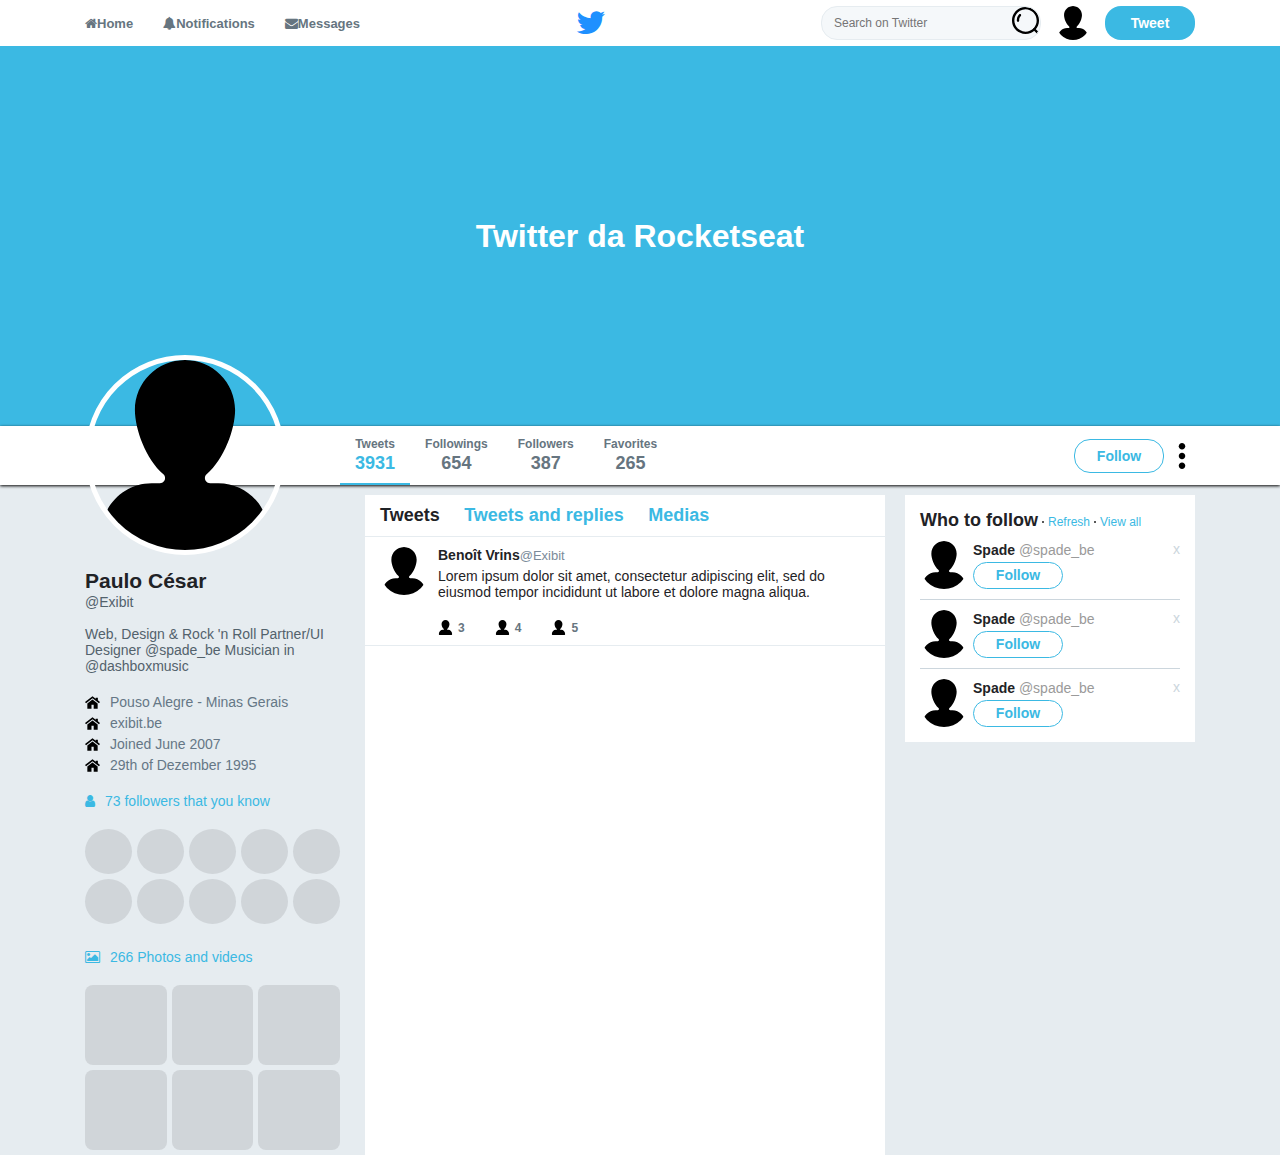
<file: APP2/index.html>
<!DOCTYPE html>
<html lang="pt-br">
  <head>
    <title>Twitter</title>
    <meta charset="utf-8" />

    <link rel="stylesheet" href="style.css" />
    <link
      rel="stylesheet"
      href="https://cdnjs.cloudflare.com/ajax/libs/font-awesome/4.7.0/css/font-awesome.min.css"
    />
  </head>
  <body>
    <header id="main-header">
      <div class="content">
        <nav>
          <ul>
            <li><i class="fa fa-home"></i>Home</li>
            <li><i class="fa fa-bell"></i>Notifications</li>
            <li><i class="fa fa-envelope"></i>Messages</li>
          </ul>
        </nav>
        <span style="font-size: 2em; color: Dodgerblue;">
          <i class="fa fa-twitter"></i>
        </span>
        <div class="side">
          <input type="text" placeholder="Search on Twitter" />
          <img src="images/user.svg" alt="foto do usuário" />
          <button>Tweet</button>
        </div>
      </div>
    </header>

    <div class="banner">
      <h1>Twitter da Rocketseat</h1>
    </div>

    <div class="bar">
      <div class="content">
        <ul>
          <li class="active">
            <span>Tweets</span>
            <strong>3931</strong>
          </li>
          <li>
            <span>Followings</span>
            <strong>654</strong>
          </li>
          <li>
            <span>Followers</span>
            <strong>387</strong>
          </li>
          <li>
            <span>Favorites</span>
            <strong>265</strong>
          </li>
        </ul>

        <div class="actions">
          <button>Follow</button>
          <img src="images/more.svg" alt="More" />
        </div>
      </div>
    </div>

    <div class="wrapper-content content">
      <aside class="profile">
        <img
          class="avatar"
          src="images/user.svg"
          alt="Guilherme Macrini"
        />
        <h1>Paulo César</h1>
        <span>@Exibit</span>
        <p>
          Web, Design & Rock 'n Roll Partner/UI Designer @spade_be Musician in
          @dashboxmusic
        </p>
        <ul class="list">
          <li>
            <img
              src="images/home.svg"
              alt="localização"
              width="15"
              height="15"
            />
            Pouso Alegre - Minas Gerais
          </li>
          <li>
            <img
              src="images/home.svg"
              alt="URL         "
              width="15"
              height="15"
            />
            exibit.be
          </li>
          <li>
            <img
              src="images/home.svg"
              alt="Relógio"
              width="15"
              height="15"
            />
            Joined June 2007
          </li>
          <li>
            <img
              src="images/home.svg"
              alt="Nascimento"
              width="15"
              height="15"
            />
            29th of Dezember 1995
          </li>
        </ul>

        <div class="widget followers">
          <strong><i class="fa fa-user"></i>73 followers that you know</strong>

          <ul>
            <li></li>
            <li></li>
            <li></li>
            <li></li>
            <li></li>
            <li></li>
            <li></li>
            <li></li>
            <li></li>
            <li></li>
          </ul>
        </div>

        <div class="widget images">
          <strong><i class="fa fa-image"></i>266 Photos and videos</strong>

          <ul>
            <li></li>
            <li></li>
            <li></li>
            <li></li>
            <li></li>
            <li></li>
          </ul>
        </div>
      </aside>

      <section class="timeline">
        <nav>
          <a href="" class="active">Tweets</a>
          <a href="">Tweets and replies</a>
          <a href="">Medias</a>
        </nav>

        <ul class="tweets">
          <li>
            <img src="images/user.svg" alt="Avatar" class="avatar" />

            <div class="info">
              <strong>Benoît Vrins<span>@Exibit</span></strong>
              <p>
                Lorem ipsum dolor sit amet, consectetur adipiscing elit, sed do
                eiusmod tempor incididunt ut labore et dolore magna aliqua.
              </p>

              <div class="actions">
                <a href=""><img src="images/user.svg" alt="Comments" />3</a>
                <a href=""><img src="images/user.svg" alt="Retweets" />4</a>
                <a href=""><img src="images/user.svg" alt="Like" />5</a>
              </div>
            </div>
          </li>
          
        </ul>
      </section>

      <aside class="widgets">
        <div class="widget follow">
          <div class="title">
            <strong>Who to follow</strong>
            <a href="">Refresh</a>
            <a href="">View all</a>
          </div>

          <ul>
            
            <li>
              <div class="profile">
                <img src="images/user.svg" alt="Avatar" />
                <div class="info">
                  <strong>Spade <span>@spade_be</span></strong>
                  <button>Follow</button>
                </div>
              </div>
              <a href="">x</a>
            </li>
            <li>
              <div class="profile">
                <img src="images/user.svg" alt="Avatar" />
                <div class="info">
                  <strong>Spade <span>@spade_be</span></strong>
                  <button>Follow</button>
                </div>
              </div>
              <a href="">x</a>
            </li>
            <li>
              <div class="profile">
                <img src="images/user.svg" alt="Avatar" />
                <div class="info">
                  <strong>Spade <span>@spade_be</span></strong>
                  <button>Follow</button>
                </div>
              </div>
              <a href="">x</a>
            </li>
          </ul>
        </div>
      </aside>
    </div>
  </body>
</html>
</file>
<file: APP2/style.css>
*{
    margin: 0;
    padding: 0;
    box-sizing: border-box;
}
body{
    background: #e6ecf0;
    font-family: 'Helvetica Neue', 'Helvetica', Arial, sans-serif;
    text-rendering: optimizeLegibility !important;
    -webkit-font-smoothing: antialiased !important;
}
input, button{
    outline: 0;
}
.content {
    max-width: 1170px;
    margin: 0 auto;
    padding: 0 30px;
}

header#main-header {
    height: 46px;
    background: #fff;
    box-shadow: 0 1px 1px rgba(0, 0, 0.25);
}
header#main-header .content{
    display: flex;
    align-items: center;
    justify-content: space-between;
    height: 100%;

}

header#main-header nav ul {
    display: flex;
    list-style: none;
}
header#main-header nav ul li {
    display: flex; /*Coloca os items na horizontal*/
    align-items: center;

    font-size: 13px;
    color: #667580;
    font-weight: bold;

    margin-left: 30px;
}
header#main-header nav ul li:first-child {
    margin: 0;
}
/*Imagem dos menus*/
header#main-header nav ul li img{
   margin-right: 7px;
   height: 24px;
}
/*Imagem do Twitter*/
header#main-header img{
    height: 34px;
}
/*Imagem do avatar*/
header#main-header div.side img{
    height: 34px;
    width: 34px;
    border-radius: 50%;
    margin: 0 15px;
}
/*Botão do input*/
header#main-header div.side input{
    width: 220px;
    border: 1px solid #e6ecf0;
    height: 34px;
    padding: 0 30px 0 12px;
    color: #667581;
    border-radius: 16px;
    font-size: 12px;
    background: #f5f8fa url('/APP2/images/search.svg') no-repeat 190px center ;
}
header#main-header div.side{
    display: flex;
    
}
/*Botão do Twitter*/
header#main-header div.side button{
    height: 34px;
    background: #3bb9e3;

    display: flex;
    align-items: center;
    justify-content: center;

    width: 90px;
    font-size: 14px;
    font-weight: bold;
    color: #fff;
    border: 0;
    border-radius: 16px;
}
/*Banner*/
div.banner {
    height: 380px;
    width: 100%;
    background: #3bb9e3;

    display: flex;
    align-items: center;
    justify-content: center;

    color: #fff;

}
div.bar {
    height: 59px;
    background: #fff;
    box-shadow: 0 1px 3px rgba(0, 0, 0.25);
    
}
div.bar .content {
    display: flex;
    justify-content: space-between;
    align-items: center;
    padding-left: 285px;
    height: 100%;
}
div.bar .content ul {
    display: flex;
    list-style: none;
    height: 100%;
}
div.bar .content ul li {
    display: flex;
    flex-direction: column;
    align-items: center;
    justify-content: center;
    padding: 0 15px;
    position: relative;

}
/*Cria um elemento depois linha azul*/
div.bar .content ul li.active::after {
    content: "";
    width: 100%;
    height: 2px;
    position: absolute;
    bottom: 0;
    left: 0;
    background: #3Bb9e3;
}

div.bar .content ul li span {
    color: #667580;
    font-size: 12px;
    font-weight: bold;
}
div.bar .content ul li strong {
    color: #667580;
    font-size: 18px;
    font-weight: bold;
    margin-top: 2px;
}
div.bar .content ul li.active strong {
    color: #3Bb9e3;
}
div.bar .content .actions{
    display: flex;
    align-items: center;
}
div.bar .content .actions button {
    height: 34px;
    
    display: flex;
    align-items: center;
    justify-content: center;

    width: 90px;
    font-size: 14px;
    font-weight: bold;
    color: #3bb9e3;
    border: 1px solid #3bb9e3;
    border-radius: 16px;
    background: #FFF;

    margin-right: 5px;
}


div.bar .content .actions img {
    height: 26px;
}
div.wrapper-content{
    display: flex;
}
div.wrapper-content aside.profile {
    width: 260px;    
}
div.wrapper-content .profile img.avatar {
    height: 200px;
    width: 200px;
    border-radius: 50%;
    border: 5px solid #fff;
    margin-top: -130px;
}
div.wrapper-content .profile h1 {
    font-size: 21px;
    color: #1f2226;
    margin-top: 10px;
}
div.wrapper-content aside.profile span {
    font-size: 14px;
    color: #53626c;
}
div.wrapper-content aside.profile p {
    font-size: 14px;
    color: #53626c;
    margin-top: 15px;
}
div.wrapper-content aside.profile ul {
    margin-top: 20px;
    list-style: none;
}
div.wrapper-content aside.profile li {
    display: flex;
    align-content: center;
    align-items: center;

    font-size: 14px;
    color: #657786;
    margin-top: 5px;

}
div.wrapper-content aside.profile li:first-child {
    margin: 0;
  }
  
  div.wrapper-content aside.profile li img {
    margin-right: 10px;
  }
  
  div.wrapper-content aside.profile .widget {
    margin-top: 20px;
  }
  
  div.wrapper-content aside.profile .widget strong {
    font-weight: normal;
    color: #3bb9e3;
    font-size: 14px;
  
    display: flex;
    align-items: center;
  }
  
  div.wrapper-content aside.profile .widget strong i {
    margin-right: 10px;
  }
  
  div.wrapper-content aside.profile .followers ul {
    list-style: none;
    display: flex;
    flex-wrap: wrap;
    align-content: flex-start;
  }
  
  div.wrapper-content aside.profile .followers ul li {
    width: 45px;
    height: 45px;
    background: #d0d5d9;
    border-radius: 50%;
    flex-grow: 1;
    flex-shrink: 0;
    margin: 0 5px 5px 0;
  }
  
  div.wrapper-content aside.profile .images ul {
    list-style: none;
    display: flex;
    flex-wrap: wrap;
    align-content: flex-start;
  }
  
  div.wrapper-content aside.profile .images ul li {
    width: 80px;
    height: 80px;
    background: #d0d5d9;
    border-radius: 8px;
    flex-grow: 1;
    flex-shrink: 0;
    margin: 0 5px 5px 0;
  }
  
  div.wrapper-content .timeline {
    flex: 1;
    background: #fff;
    margin: 10px 20px 0;
  }
  
  div.wrapper-content .timeline nav {
    border-bottom: 1px solid #e6ecf0;
    padding: 10px 15px;
  }
  
  div.wrapper-content .timeline nav a {
    text-decoration: none;
    color: #3bb9e3;
    font-size: 18px;
    font-weight: bold;
    margin-left: 20px;
  }
  
  div.wrapper-content .timeline nav a:first-child {
    margin: 0;
  }
  
  div.wrapper-content .timeline nav a.active {
    color: #1f2226;
  }
  
  div.wrapper-content .timeline ul.tweets {
    list-style: none;
  }
  
  div.wrapper-content .timeline ul.tweets li {
    border-bottom: 1px solid #e6ecf0;
    padding: 10px 15px;
    display: flex;
  }
  
  div.wrapper-content .timeline ul.tweets li img.avatar {
    width: 48px;
    height: 48px;
    border-radius: 50%;
  }
  
  div.wrapper-content .timeline ul.tweets li img {
    width: 15px;
    height: 15px;
  }
  
  div.wrapper-content .timeline ul.tweets li .info {
    margin-left: 10px;
    display: flex;
    flex-direction: column;
  }
  
  div.wrapper-content .timeline ul.tweets li .info strong {
    font-size: 14px;
    color: #1f2326;
  }
  
  div.wrapper-content .timeline ul.tweets li .info strong span {
    font-weight: normal;
    font-size: 13px;
    color: #7b8b9a;
  }
  
  div.wrapper-content .timeline ul.tweets li .info p {
    font-size: 14px;
    color: #1f2326;
    margin-top: 5px;
  }
  
  div.wrapper-content .timeline ul.tweets li .actions {
    display: flex;
    margin-top: 20px;
  }
  
  div.wrapper-content .timeline ul.tweets li .actions a {
    display: flex;
    align-items: center;
    text-decoration: none;
    color: #667580;
    font-weight: bold;
    font-size: 12px;
    margin-left: 30px;
  }
  
  div.wrapper-content .timeline ul.tweets li .actions a:first-child {
    margin-left: 0;
  }
  
  div.wrapper-content .timeline ul.tweets li .actions a img {
    margin-right: 5px;
  }
  
  div.wrapper-content aside.widgets {
    width: 290px;
    margin-top: 10px;
  }
  
  div.wrapper-content aside.widgets .widget {
    background: #fff;
    padding: 15px;
  }
  
  div.wrapper-content aside.widgets .widget .title {
    display: flex;
    align-items: baseline;
  }
  
  div.wrapper-content aside.widgets .widget .title strong {
    font-size: 18px;
    color: #1f2226;
  }
  
  div.wrapper-content aside.widgets .widget .title strong a {
    color: #3bb9e3;
    font-size: 12px;
    text-decoration: none;
  }
  
  div.wrapper-content aside.widgets .widget .title a {
    color: #3bb9e3;
    font-size: 12px;
    text-decoration: none;
    position: relative;
    padding-left: 10px;
  }
  
  div.wrapper-content aside.widgets .widget .title a::before {
    content: "";
    width: 2px;
    height: 2px;
    border-radius: 50%;
    background: #222;
    margin-right: 5px;
    position: absolute;
    left: 4px;
    top: 6px;
  }
  
  div.wrapper-content aside.widgets .follow ul {
    list-style: none;
    margin-top: 10px;
  }
  
  div.wrapper-content aside.widgets .follow ul li {
    display: flex;
    justify-content: space-between;
    border-bottom: 1px solid #ccd6dd;
    padding-bottom: 10px;
    margin-bottom: 10px;
  }
  
  div.wrapper-content aside.widgets .follow ul li:last-child {
    margin-bottom: 0;
    padding-bottom: 0;
    border: 0;
  }
  
  div.wrapper-content aside.widgets .follow ul li .profile {
    display: flex;
    align-items: center;
  }
  
  div.wrapper-content aside.widgets .follow ul li .profile img {
    width: 48px;
    height: 48px;
    border-radius: 50%;
  }
  
  div.wrapper-content aside.widgets .follow ul li .profile .info {
    margin-left: 5px;
    display: flex;
    flex-direction: column;
  }
  
  div.wrapper-content aside.widgets .follow ul li .profile .info strong {
    font-size: 14px;
    color: #1f2326;
  }
  
  div.wrapper-content aside.widgets .follow ul li .profile .info strong span {
    font-weight: normal;
    color: #9a9a9a;
  }
  
  div.wrapper-content aside.widgets .follow ul li .profile .info button {
    height: 27px;
    margin-top: 4px;
  
    display: flex;
    align-items: center;
    justify-content: center;
  
    width: 90px;
    font-weight: bold;
    font-size: 14px;
    color: #3bb9e3;
    background: #fff;
    border: 1px solid #3bb9e3;
    border-radius: 16px;
  }
  
  div.wrapper-content aside.widgets .follow ul li > a {
    color: #ccd6dd;
    text-decoration: none;
    font-size: 14px;
  }
</file>
